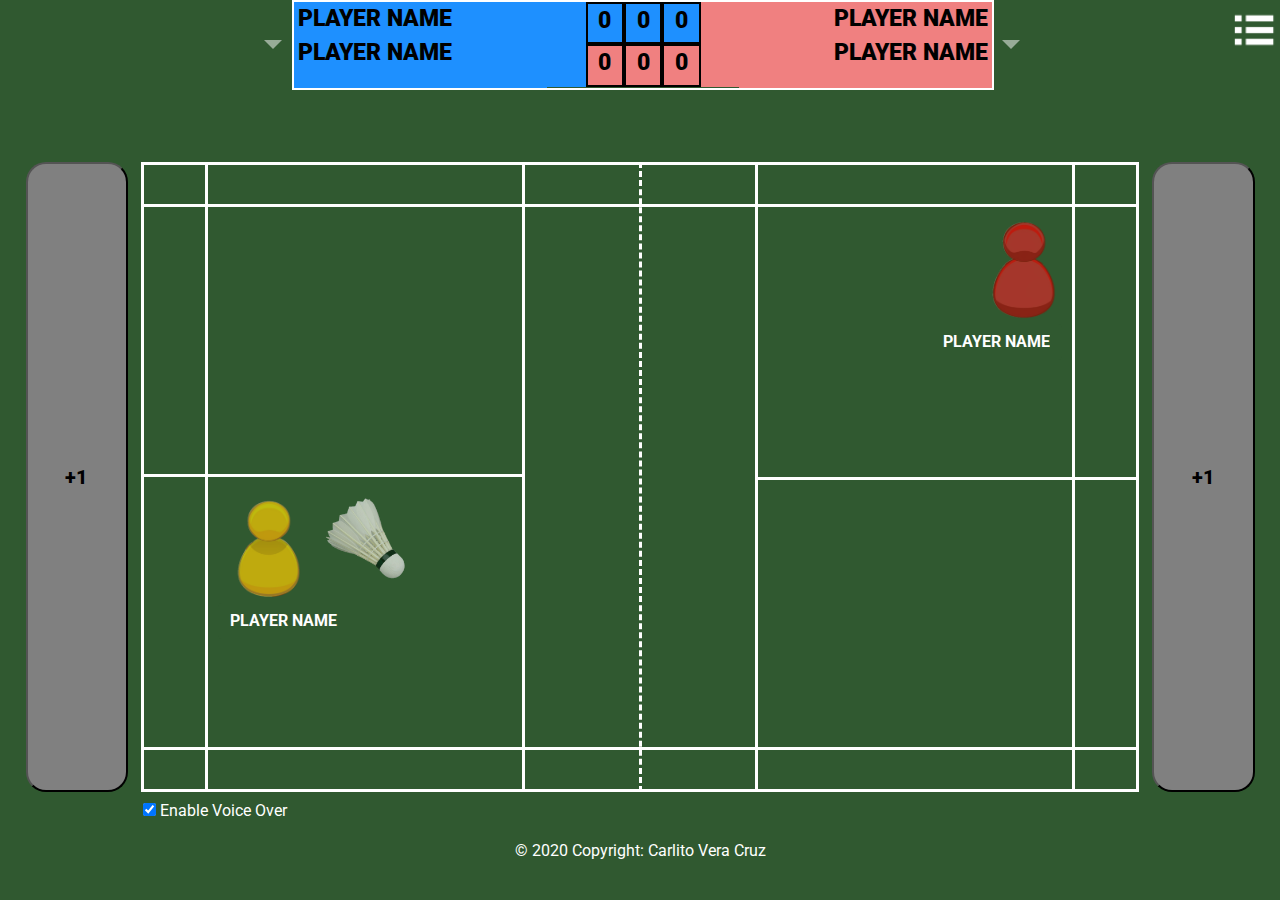
<file: index.html>
<!DOCTYPE html>
<html lang="en">
    <head>
        <meta charset="UTF-8">
        <meta name="viewport" content="width=device-width, initial-scale=1.0">
        <title>Badminton Scorer</title>

        <link rel="stylesheet" href="https://maxcdn.bootstrapcdn.com/bootstrap/4.1.3/css/bootstrap.min.css" />
        <link rel="stylesheet" href="https://use.fontawesome.com/releases/v5.6.1/css/all.css" integrity="sha384-gfdkjb5BdAXd+lj+gudLWI+BXq4IuLW5IT+brZEZsLFm++aCMlF1V92rMkPaX4PP" crossorigin="anonymous" />
        <link href="https://fonts.googleapis.com/css?family=Roboto:400,700" rel="stylesheet" />

        <link rel="stylesheet" href="assets/css/court.css" type="text/css" />
        <link rel="stylesheet" href="assets/css/style.css" type="text/css" />
        <link rel="stylesheet" href="assets/css/shuttle.css" type="text/css" />
        <link rel="stylesheet" href="assets/css/player.css" type="text/css" />
    </head>
    <body id="court-body" onload="startNewMatch()">
        <header>
            <section class="container-fluid score-board-container">
                <section class="container-fluid left-player-container">
                    <nav class="navbar navbar-dark navbar-expand-sm header-navbar">
                        <ul class="navbar-nav ml-auto">
                            <li class="nav-item dropdown left-player-dropdown">
                                <a class="nav-link dropdown-toggle" href="#" id="navLeftPlayerDropdownMenuLink" role="button" data-toggle="dropdown" aria-haspopup="true" aria-expanded="false"></a>
                                <div class="dropdown-menu dropdown-menu-right" aria-labelledby="navLeftPlayerDropdownMenuLink">
                                    <a class="dropdown-item" id="team-a-yellow-card" onclick="issueYellowCard('left')">Issue Yellow Card</a>
                                    <a class="dropdown-item" id="team-a-red-card" onclick="issueRedCard('left')">Issue Red Card</a>
                                    <a class="dropdown-item" id="team-a-black-card" onclick="issueBlackCard('left')">Issue Black Card</a>
                                </div>
                            </li>
                        </ul>
                    </nav>
                </section>
                <section class="row container-fluid player-score-board-container">
                    <div class="col container-fluid team-a-players">
                        <p id="team-a-names">PLAYER NAME<br>PLAYER NAME</p>
                    </div>
                    <div class="col container-fluid warning-cards">
                        <div class="row team-a-warning" id="team-a-second-yellow-warning">
                            <p id="team-a-second-warning"></p>
                        </div>
                        <div class="row team-a-warning" id="team-a-black-warning">
                            <p></p>
                        </div>
                    </div>
                    <div class="col container-fluid warning-cards">
                        <div class="row team-a-warning" id="team-a-first-yellow-warning">
                            <p id="team-a-first-warning"></p>
                        </div>
                        <div class="row team-a-warning" id="team-a-red-warning">
                            <p></p>
                        </div>
                    </div>
                    <div class="col container-fluid set-one">
                        <div class="row team-a-set-one">
                            <p id="team-a-set-one">21</p>
                        </div>
                        <div class="row team-b-set-one">
                            <p id="team-b-set-one">21</p>
                        </div>
                    </div>
                    <div class="col container-fluid set-two">
                        <div class="row team-a-set-two">
                            <p id="team-a-set-two">21</p>
                        </div>
                        <div class="row team-b-set-two">
                            <p id="team-b-set-two">21</p>
                        </div>
                    </div>
                    <div class="col container-fluid set-three">
                        <div class="row team-a-set-three">
                            <p id="team-a-set-three">21</p>
                        </div>
                        <div class="row team-b-set-three">
                            <p id="team-b-set-three">21</p>
                        </div>
                    </div>
                    <div class="col container-fluid warning-cards">
                        <div class="row team-b-warning" id="team-b-first-yellow-warning">
                            <p id="team-b-first-warning"></p>
                        </div>
                        <div class="row team-b-warning" id="team-b-red-warning">
                            <p></p>
                        </div>
                    </div>
                    <div class="col container-fluid warning-cards">
                        <div class="row team-b-warning" id="team-b-second-yellow-warning">
                            <p id="team-b-second-warning"></p>
                        </div>
                        <div class="row team-b-warning" id="team-b-black-warning">
                            <p></p>
                        </div>
                    </div>
                    <div class="col container-fluid team-b-players">
                        <p id="team-b-names">PLAYER NAME<br>PLAYER NAME</p>
                    </div>
                </section>
                <section class="container-fluid right-player-container">
                    <nav class="navbar navbar-dark navbar-expand-sm header-navbar">
                        <ul class="navbar-nav ml-auto">
                            <li class="nav-item dropdown right-player-dropdown">
                                <a class="nav-link dropdown-toggle" href="#" id="navRightPlayerDropdownMenuLink" role="button" data-toggle="dropdown" aria-haspopup="true" aria-expanded="false"></a>
                                <div class="dropdown-menu dropdown-menu-left" aria-labelledby="navRightPlayerDropdownMenuLink">
                                    <a class="dropdown-item" id="team-b-yellow-card" onclick="issueYellowCard('right')">Issue Yellow Card</a>
                                    <a class="dropdown-item" id="team-b-red-card" onclick="issueRedCard('right')">Issue Red Card</a>
                                    <a class="dropdown-item" id="team-b-black-card" onclick="issueBlackCard('right')">Issue Black Card</a>
                                </div>
                            </li>
                        </ul>
                    </nav>
                </section>
            </section>
            <section class="container-fluid setup-menu-container">
                <nav class="navbar navbar-light navbar-expand-sm header-navbar">
                    <ul class="navbar-nav ml-auto">
                        <li class="nav-item dropdown">
                            <a class="nav-link navbar-toggler-icon" href="#" id="navSetupMenuDropdownMenuLink" role="button" data-toggle="dropdown" aria-haspopup="true" aria-expanded="false"></a>
                            <div class="dropdown-menu dropdown-menu-right" id="menu-dropdown-list" aria-labelledby="navSetupMenuDropdownMenuLink">
                                <a class="dropdown-item" id="new-match" href="index.html" >New Match</a>
                                <a class="dropdown-item" id="end-match" onclick="endMatch()">End Current Match</a>
                                <a class="dropdown-item" data-toggle="modal" data-target="#contact-me">Contact the Developer</a>
                                <a class="dropdown-item" data-toggle="modal" data-target="#how-to-guide">About the App</a>
                            </div>
                        </li>
                    </ul>
                </nav>
            </section>
        </header>
        <section>
            <div class="container-fluid master-container">
                <div class="row container-row">
                    <div class="col scorer-col">
                        <button class="score-style left-scorer" onclick="incrementScore('left')">+1</button>
                    </div>
                    <div class="row court-row">
                        <div class="col top-sideline">
                        </div>
                        <div class="col left-court-area">
                            <div class="col left-court-long-service-line">
                            </div>
                            <div class="row left-court-left-service-area">
                                <img src="assets/images/blue-player.png" alt="dropdown image" class="img-responsive team-a-player-1-img">
                                <img id="left-court-left-side-shuttle" class="left-court-shuttles" alt="left-court-shuttles" src="assets/images/left-shuttle.png" >
                                <input type="text" class="form-control control-border team-player left-team-player" name="team-a-player-1" data-form-field="team-a-player-1" id="team-a-player-1" value="PLAYER NAME"/>
                            </div>
                            <div class="row left-court-right-service-area">
                                <img src="assets/images/yellow-player.png" alt="dropdown image" class="img-responsive team-a-player-2-img">
                                <img id="left-court-right-side-shuttle" class="left-court-shuttles" alt="left-court-shuttles" src="assets/images/left-shuttle.png" >
                                <input type="text" class="form-control control-border team-player left-team-player" name="team-a-player-2" data-form-field="team-a-player-2" id="team-a-player-2" value="PLAYER NAME" />
                            </div>
                        </div>
                        <div class="col left-net-area">
                        </div>
                        <div class="col right-net-area">
                        </div>
                        <div class="col right-court-area">
                            <div class="row right-court-right-service-area">
                                <img src="assets/images/red-player.png" alt="dropdown image" class="img-responsive team-b-player-2-img">
                                <img id="right-court-right-side-shuttle" class="right-court-shuttles" alt="right-court-shuttles" src="assets/images/right-shuttle.png">
                                <input type="text" class="form-control control-border team-player right-team-player" name="team-b-player-2" data-form-field="team-b-player-2" id="team-b-player-2" value="PLAYER NAME"/>
                            </div>
                            <div class="row right-court-left-service-area">
                                <img src="assets/images/green-player.png" alt="dropdown image" class="img-responsive team-b-player-1-img">
                                <img id="right-court-left-side-shuttle" class="right-court-shuttles" alt="right-court-shuttles" src="assets/images/right-shuttle.png" >
                                <input type="text" class="form-control control-border team-player right-team-player" name="team-b-player-1" data-form-field="team-b-player-1" id="team-b-player-1" value="PLAYER NAME"/>
                            </div>
                            <div class="col right-court-long-service-line">
                            </div>
                        </div>
                        <div class="col bottom-sideline">
                        </div>
                    </div>
                    <div class="col scorer-col">
                        <button class="score-style right-scorer" onclick="incrementScore('right')">+1</button>
                    </div>
                </div>
            </div>
        </section>
        <section>
            <div class="container-fluid in-game-voice-over">
                <input type="checkbox" name="in-game-voice-over" id="in-game-voice-over" checked onchange="enableInGameVoiceOver()"> 
                <label for="in-game-voice-over" class="checkbox-container">Enable Voice Over   
                </label>
            </div>
        </section>
        <footer>
            <div class="container-fluid footer-container">
                <nav class="navbar navbar-dark navbar-expand-sm footer-navbar">
                    <div class="row copyright-row">
                        <div class="col-12 col-lg-auto copyright-col">
                            <div class="footer-copyright text-center">© 2020 Copyright: Carlito Vera Cruz</div>
                        </div>
                    </div>
                </nav>
            </div>
        </footer>
        
        <!-- **** Modal for Game Scorer Menu Settings **** -->
        <div class="container-fluid modal" tabindex="-1" role="dialog" id="game-settings" data-backdrop="static" data-keyboard="false">
            <div class="container-fluid modal-dialog modal-dialog-centered game-settings-dialog">
                <div class="container-fluid modal-content">
                    <div class="container-fluid modal-header">
                        <h4 class="modal-title">Badminton Scorer Settings (Best of 3 Sets of 21 points)</h4>
                    </div>
                    <div class="container-fluid modal-body">
                    <div class="row">
                        <div class="col container-fluid mini-court-settings">
                            <div class="row mini-court">
                                <div class="col mini-left-court-long-service-line">
                                    <div class="row mini-corner-service-line left-mini-corner-service-line">
                                    </div>
                                    <div class="row mini-court-back-service-area">
                                    </div>
                                    <div class="row mini-court-back-service-area">
                                    </div>
                                    <div class="row mini-corner-service-line">
                                    </div>
                                </div>
                                <div class="col mini-left-court-area">
                                    <div class="row mini-court-service-line left-mini-corner-service-line">
                                    </div>
                                    <div class="row mini-court-service-area">
                                        <div class="container-fluid mini-left-court-left-player-container">
                                            <div class="player-font-dropdown mini-top-court-players">
                                                <button class="btn btn-primary dropdown-toggle player-drop-down-toggle" type="button" data-toggle="dropdown">
                                                    <img src="assets/images/blue-player.png" alt="dropdown image" class="img-responsive mini-team-a-player-1-img">
                                                    <span class="caret"></span>
                                                </button>
                                                <ul class="dropdown-menu left-drop-down-menu">
                                                    <li><a class="player-color blue-player-font" href="#">Blue</a></li>
                                                    <li><a class="player-color green-player-font" href="#">Green</a></li>
                                                    <li><a class="player-color pink-player-font" href="#">Pink</a></li>
                                                    <li><a class="player-color red-player-font" href="#">Red</a></li>
                                                    <li><a class="player-color yellow-player-font" href="#">Yellow</a></li>
                                                </ul>
                                            </div>
                                        </div>
                                        <img id="mini-left-court-left-side-shuttle" class="img-responsive mini-left-court-shuttles" alt="left-court-shuttles" src="assets/images/left-shuttle.png" >
                                        <input type="text" class="form-control control-border mini-team-player mini-left-team-player" name="mini-team-a-player-1" data-form-field="mini-team-a-player-1" id="mini-team-a-player-1" placeholder="ENTER PLAYER NAME HERE" />
                                    </div>
                                    <div class="row mini-court-service-area">
                                        <div class="container-fluid mini-left-court-right-player-container">
                                            <div class="player-font-dropdown mini-bottom-court-players">
                                                <button class="btn btn-primary dropdown-toggle player-drop-down-toggle" type="button" data-toggle="dropdown">
                                                    <img src="assets/images/yellow-player.png" alt="dropdown image" class="img-responsive mini-team-a-player-2-img">
                                                    <span class="caret"></span>
                                                </button>
                                                <ul class="dropdown-menu left-drop-down-menu">
                                                    <li><a class="player-color blue-player-font" href="#">Blue</a></li>
                                                    <li><a class="player-color green-player-font" href="#">Green</a></li>
                                                    <li><a class="player-color pink-player-font" href="#">Pink</a></li>
                                                    <li><a class="player-color red-player-font" href="#">Red</a></li>
                                                    <li><a class="player-color yellow-player-font" href="#">Yellow</a></li>
                                                </ul>
                                            </div>
                                        </div>
                                        <img id="mini-left-court-right-side-shuttle" class="img-responsive mini-left-court-shuttles" alt="left-court-shuttles" src="assets/images/left-shuttle.png" >
                                        <input type="text" class="form-control control-border mini-team-player mini-left-team-player" name="mini-team-a-player-2" data-form-field="mini-team-a-player-2" id="mini-team-a-player-2" placeholder="ENTER PLAYER NAME HERE" />
                                    </div>
                                    <div class="row mini-court-service-line">
                                    </div>
                                </div>
                                <div class="col mini-left-net-area"></div>
                                <div class="col mini-right-net-area"></div>
                                <div class="col mini-right-court-area">
                                    <div class="row mini-court-service-line">
                                    </div>
                                    <div class="row mini-court-service-area">
                                        <div class="container-fluid mini-right-court-right-player-container">
                                            <div class="player-font-dropdown mini-top-court-players">
                                                <button class="btn btn-primary dropdown-toggle player-drop-down-toggle" type="button" data-toggle="dropdown">
                                                    <img src="assets/images/red-player.png" alt="dropdown image" class="img-responsive mini-team-b-player-2-img">
                                                    <span class="caret"></span>
                                                </button>
                                                <ul class="dropdown-menu right-drop-down-menu">
                                                    <li><a class="player-color blue-player-font" href="#">Blue</a></li>
                                                    <li><a class="player-color green-player-font" href="#">Green</a></li>
                                                    <li><a class="player-color pink-player-font" href="#">Pink</a></li>
                                                    <li><a class="player-color red-player-font" href="#">Red</a></li>
                                                    <li><a class="player-color yellow-player-font" href="#">Yellow</a></li>
                                                </ul>
                                            </div>
                                        </div>
                                        <img id="mini-right-court-right-side-shuttle" class="img-responsive mini-right-court-shuttles" alt="right-court-shuttles" src="assets/images/right-shuttle.png" >
                                        <input type="text" class="form-control control-border mini-team-player mini-right-team-player" name="mini-team-b-player-2" data-form-field="mini-team-b-player-2" id="mini-team-b-player-2" placeholder="ENTER PLAYER NAME HERE" />
                                    </div>
                                    <div class="row mini-court-service-area">
                                        <div class="container-fluid mini-right-court-left-player-container">
                                            <div class="player-font-dropdown mini-bottom-court-players">
                                                <button class="btn btn-primary dropdown-toggle player-drop-down-toggle" type="button" data-toggle="dropdown">
                                                    <img src="assets/images/green-player.png" alt="dropdown image" class="img-responsive mini-team-b-player-1-img">
                                                    <span class="caret"></span>
                                                </button>
                                                <ul class="dropdown-menu right-drop-down-menu">
                                                    <li><a class="player-color blue-player-font" href="#">Blue</a></li>
                                                    <li><a class="player-color green-player-font" href="#">Green</a></li>
                                                    <li><a class="player-color pink-player-font" href="#">Pink</a></li>
                                                    <li><a class="player-color red-player-font" href="#">Red</a></li>
                                                    <li><a class="player-color yellow-player-font" href="#">Yellow</a></li>
                                                </ul>
                                            </div>
                                        </div>
                                        <img id="mini-right-court-left-side-shuttle" class="img-responsive mini-right-court-shuttles" alt="right-court-shuttles" src="assets/images/right-shuttle.png" >
                                        <input type="text" class="form-control control-border mini-team-player mini-right-team-player" name="mini-team-b-player-1" data-form-field="mini-team-b-player-1" id="mini-team-b-player-1" placeholder="ENTER PLAYER NAME HERE" />
                                    </div>
                                    <div class="row mini-court-service-line">
                                    </div>
                                </div>
                                <div class="col mini-right-court-long-service-line">
                                    <div class="row mini-corner-service-line">
                                    </div>
                                    <div class="row mini-court-back-service-area">
                                    </div>
                                    <div class="row mini-court-back-service-area">
                                    </div>
                                    <div class="row mini-corner-service-line">
                                    </div>
                                </div>
                            </div>
                        </div>
                        <div class="container-fluid match-type-container">
                            <label>Match Type</label>
                            <label class="radio-container" onclick="showHidePlayers('mini', 'hide', 1)">Singles
                                <input type="radio" checked name="match-type" id="single-match">
                                <span class="player-checkmark"></span>
                            </label>
                            <label class="radio-container" onclick="showHidePlayers('mini', 'show', 2)">Doubles
                                <input type="radio" name="match-type" id="double-match">
                                <span class="player-checkmark"></span>
                            </label>
                        </div>
                        <div class="container-fluid server-side-container">
                            <label>Service</label>
                            <label class="radio-container" onclick="showHideShuttle('mini', 'left', 'right')">Left
                                <input type="radio" checked name="service-side" id="left-service">
                                <span class="shuttle-checkmark"></span>
                            </label>
                            <label class="radio-container" onclick="showHideShuttle('mini', 'right', 'right')">Right
                                <input type="radio" name="service-side" id="right-service">
                                <span class="shuttle-checkmark"></span>
                            </label>
                        </div>
                        <div class="container-fluid game-interval-container">
                            <input type="checkbox" name="mid-interval-break" id="mid-interval-break" checked onchange="enableMidIntervalInput()">
                            <label for="mid-interval-seconds" class="checkbox-container">Mid-Interval (sec):
                                <input type="number" min="30" max="60" onkeypress="validateKeyPress(event)" name="mid-interval-seconds" id="mid-interval-seconds" value="60">
                            </label><br>
                            <input type="checkbox" name="full-interval-break" id="full-interval-break" checked onchange="enableFullIntervalInput()">
                            <label for="full-interval-seconds" class="checkbox-container">Full-Interval (sec):
                                <input type="number" min="60" max="120" onkeypress="validateKeyPress(event)" name="full-interval-seconds" id="full-interval-seconds" value="120">
                            </label>
                        </div>
                        <div class="container-fluid game-voice-over">
                            <input type="checkbox" name="voice-over" id="voice-over" checked onchange="enableVoiceOver()"> 
                            <label for="voice-over" class="checkbox-container">Enable Voice Over   
                            </label>
                        </div>
                    </div>
                    <div class="row">
                        <button class="start-match-btn" data-dismiss="modal" onclick="gameStart()">START MATCH</button>
                    </div>
                    </div>
                </div>
            </div>
        </div>

        <!-- **** Modal for Game Interval Timer **** -->
        <div class="container-fluid modal" tabindex="-1" role="dialog" id="game-interval" data-backdrop="static" data-keyboard="false">
            <div class="container-fluid modal-dialog modal-dialog-centered">
                <div class="container-fluid modal-content">
                    <div class="modal-header">
                        <h4 class="modal-title">Game Interval</h4>
                    </div>
                    <div class="container-fluid modal-body" id="game-set-interval">
                        <h5 id="interval-timer">...</h5>
                        <button data-dismiss="modal" id="start-new-set">Start Set</button>
                    </div>
                </div>
            </div>
        </div>

        <!-- **** Modal for Orientation Change Alert **** -->
        <div class="container-fluid modal" tabindex="-1" role="dialog" id="change-orientation" data-backdrop="static" data-keyboard="false">
            <div class="container-fluid modal-dialog modal-dialog-centered">
                <div class="container-fluid modal-content">
                    <div class="modal-header">
                        <h6 class="modal-title">Change Orientation</h6>
                    </div>
                    <div class="container-fluid modal-body">
                        <p>This App is designed for Landscape view only. Please kindly rotate your device 90 degrees clockwise (or counter-clockwise)</p>
                        <button type="button" class="btn btn-primary" data-dismiss="modal">Got it!</button>
                    </div>
                </div>
            </div>
        </div>

        <!-- **** Modal for End Game Match **** -->
        <div class="container-fluid modal" tabindex="-1" role="dialog" id="end-game-set" data-backdrop="static" data-keyboard="false">
            <div class="container-fluid modal-dialog modal-dialog-centered">
                <div class="container-fluid modal-content">
                    <div class="modal-header">
                        <h4 class="modal-title" id="game-set">Match not yet finished!</h4>
                    </div>
                    <div class="container-fluid modal-body">
                        <div class="md-form">
                        <textarea id="additional-notes" class="md-textarea form-control" rows="4"></textarea>
                        <label data-error="wrong" data-success="right" for="additional-notes">Additional Notes</label>
                        </div>
                    </div>
                    <div class="modal-footer">
                        <button type="button" class="btn btn-primary" onclick="showGameResult()">Proceed</button>
                        <button type="button" class="btn btn-secondary" data-dismiss="modal" id="cancel-game">Cancel</button>
                    </div>
                </div>
            </div>
        </div>

        <!-- **** Modal for End Game Result Match **** -->
        <div class="container-fluid modal" tabindex="-1" role="dialog" id="end-game-result" data-backdrop="static" data-keyboard="false">
            <div class="container-fluid modal-dialog modal-dialog-centered modal-lg">
                <div class="container-fluid modal-content" id="end-game-content">
                    <div class="modal-header">
                        <h4 class="modal-title">Game Match Results</h4>
                    </div>
                    <div class="container-fluid modal-body">
                        <h6>Tally Score Board</h6>
                        <table id="main-tally-score-board" style="width:100%">
                            <tr id="score-board-headings">
                                <th id="game-set-col">Game Set</th>
                                <td>Players</td>
                                <td>Total</td>
                            </tr>
                            <tr id="main-tally-set-1-a">
                                <th class="score-tally-set" id="score-tally-set-1" rowspan="2">Set 1</th>
                                <td class="tally-team-a-players">Team A</td>
                                <td id="tally-team-a-set-one">0</td>
                            </tr>
                            <tr id="main-tally-set-1-b">
                                <td class="tally-team-b-players">Team B</td>
                                <td id="tally-team-b-set-one">0</td>
                            </tr>
                            <tr id="main-tally-set-2-a">
                                <th class="score-tally-set" id="score-tally-set-2" rowspan="2">Set 2</th>
                                <td class="tally-team-a-players">Team A</td>
                                <td id="tally-team-a-set-two">0</td>
                            </tr>
                            <tr id="main-tally-set-2-b">
                                <td class="tally-team-b-players">Team B</td>
                                <td id="tally-team-b-set-two">0</td>
                            </tr>
                            <tr id="main-tally-set-3-a">
                                <th id="score-tally-set-3" rowspan="2">Set 3</th>
                                <td class="tally-team-a-players">Team A</td>
                                <td id="tally-team-a-set-three">0</td>
                            </tr>
                            <tr id="main-tally-set-3-b">
                                <td class="tally-team-b-players">Team B</td>
                                <td id="tally-team-b-set-three">0</td>
                            </tr>
                        </table>
                        <h6>Warning Cards</h6>
                        <table id="warning-cards" style="width:25vw">
                            <tr>
                                <td>Players</td>
                                <td>--</td>
                                <td>--</td>
                                <td>--</td>
                                <td>--</td>
                            </tr>
                            <tr>
                                <td class="tally-team-a-players">Player One</td>
                                <td id="team-a-yellow-one">--</td>
                                <td id="team-a-yellow-two">--</td>
                                <td id="team-a-red">--</td>
                                <td id="team-a-black">--</td>
                            </tr>
                            <tr>
                                <td class="tally-team-b-players">Player Two</td>
                                <td id="team-b-yellow-one">--</td>
                                <td id="team-b-yellow-two">--</td>
                                <td id="team-b-red">--</td>
                                <td id="team-b-black">--</td>
                            </tr>
                        </table>
                        <h6 id="umpire-notes">Additional Notes:</h6>
                    </div>
                    <div class="modal-footer">
                        <button type="button" class="btn btn-primary" onclick="enableNewGame()">Done</button>
                    </div>
                </div>
            </div>
        </div>

        <!-- **** Modal for Contact the Developer **** -->
        <div class="container-fluid modal" tabindex="-1" role="dialog" id="contact-me">
            <div class="container-fluid modal-dialog modal-dialog-centered modal-lg">
                <div class="container-fluid modal-content">
                    <div class="modal-header text-center">
                        <h4 class="modal-title w-100 font-weight-bold" id="modal-title-contact">Write to us!</h4>
                        <button type="button" class="close" data-dismiss="modal" aria-label="Close">
                        <span aria-hidden="true">&times;</span>
                        </button>
                    </div>
                    <div class="modal-body mx-3">
                        <div class="md-form mb-5">
                        <i class="fas fa-user prefix grey-text"></i>
                        <input type="text" id="sender-name" class="form-control validate" required>
                        <label data-error="wrong" data-success="right" for="sender-name">Your name</label>
                        </div>

                        <div class="md-form mb-5">
                        <i class="fas fa-envelope prefix grey-text"></i>
                        <input type="email" id="sender-email" class="form-control validate" onfocusout="validateEmail()">
                        <label data-error="wrong" data-success="right" for="sender-email" id="valid-email">Your email</label>
                        </div>

                        <div class="md-form mb-5">
                        <i class="fas fa-tag prefix grey-text"></i>
                        <input type="text" id="subject" class="form-control validate" required>
                        <label data-error="wrong" data-success="right" for="subject">Subject</label>
                        </div>

                        <div class="md-form">
                        <i class="fas fa-edit prefix grey-text"></i>
                        <textarea id="message" class="md-textarea form-control" rows="4" required></textarea>
                        <label data-error="wrong" data-success="right" for="message">Your message</label>
                        </div>

                    </div>
                    <div class="modal-footer d-flex justify-content-center">
                        <button class="btn btn-unique" onclick="sendMail()">Send <i class="fas fa-paper-plane ml-1"></i></button>
                    </div>
                </div>
            </div>
        </div>

        <!-- **** Modal for Badminton Scorer Guide **** -->
        <div class="container-fluid modal" tabindex="-1" role="dialog" id="how-to-guide" data-backdrop="static" data-keyboard="false">
            <div class="container-fluid modal-dialog modal-dialog-centered modal-lg">
                <div class="container-fluid modal-content">
                    <div class="modal-header text-center">
                        <h4 class="modal-title w-100 font-weight-bold" id="modal-title-guide">Badminton Scoring System Guide</h4>
                    </div>
                    <div class="modal-body mx-3">
                        <div class="md-form">
                            <p class="setting-p"> 
                                This "Badminton Scoring System" mocks up the actual scoring of a badminton game. Just like any other sports scoring system 
                                (i.e. basketball, volleyball, tennis etc) where two teams compete to score on their own side of court, this app will enable 
                                the 'badminto umpire' to enter the score when one team score point, along with other feature such as issuing penalty cards.

                            </p>
                            <p class="setting-p">
                                (Note: Again, this is a scoring system for badminton game, this is not a game app! :) )
                            
                            </p>
                            <h4 class="settings-h4">Game settings</h4>
                            <p class="setting-p">This is where the 'badminton umpire' will need to setup the 'digital' court to mock-up the actual court</p>
                            <div class="game-settings-div"> <img src="assets/images/game_setting/settings.jpg" alt="digital court" class="initial-game-settings" style="height: 25vw;"></div>
                            <h5  class="settings-h5">Match Type (Singles/Doubles)</h5>
                            <br>
                            <h6 class="settings-h6">Singles</h6>
                            <div class="game-settings-div"> <img src="assets/images/game_setting/single-match-type.jpg" alt="singles match option selected" class="initial-game-settings" style="height: 5vw;"></div>
                            <p class="setting-p">if selected, there will only be one player on each side of the court to play</p>
                            <div class="game-settings-div"> <img src="assets/images/game_setting/singles-match-court.jpg" alt="single match players on court" class="initial-game-settings" style="height: 20vw;"></div>
                            <br>
                            <h6  class="settings-h6">Doubles</h6>
                            <div class="game-settings-div"> <img src="assets/images/game_setting/doubles-match-type.jpg" alt="doubles match option selected" class="initial-game-settings" style="height: 5vw;"></div>
                            <p class="setting-p">if selected, there will be two player on each side of the court to play</p>
                            <div class="game-settings-div"> <img src="assets/images/game_setting/doubles-match-court.jpg" alt="doubles match players on court" class="initial-game-settings" style="height: 20vw;"></div>
                            <br>
                            <h5  class="settings-h5">Service Side (Left/Right)</h5>
                            <p class="setting-p">
                            The player of the half court on the right side usually serve first, the umpire will toss a coin to determine which player will serve first and/or which half court sidethe player/s wants. 
                            If the toss coin winner wants to serve first then the other player will choose the half court side they want to play. Once decide, the umpire can setup the rest of the court settings 
                            </p>
                            <h6  class="settings-h6">Left Court Service</h6>
                            <p class="setting-p">choose this if the player(s) on the left half court will serve first</p>
                            <div class="game-settings-div"> <img src="assets/images/game_setting/left-court-service.jpg" alt="left court player/s to serve selected" class="initial-game-settings" style="height: 5vw;"></div>
                            <div class="game-settings-div"> <img src="assets/images/game_setting/left-court-serviceshuttle.jpg" alt="showing left player to serve" class="initial-game-settings" style="height: 20vw;"></div>
                            <br>
                            <h6  class="settings-h6">Right Court Service</h6>
                            <p class="setting-p">choose this if the player(s) on the right half court will serve first</p>
                            <div class="game-settings-div"> <img src="assets/images/game_setting/right-court-service.jpg" alt="right court player/s to serve selected" class="initial-game-settings" style="height: 5vw;"></div>
                            <div class="game-settings-div"> <img src="assets/images/game_setting/right-court-serviceshuttle.jpg" alt="showing right player to serve"  class="initial-game-settings" style="height: 20vw;"></div>
                            <br>
                            <h5  class="settings-h5">To enter Player Name</h5>
                            <p class="setting-p">click the text input area to input player name</p>
                            <div class="game-settings-div"> <img src="assets/images/game_setting/enter-player-name.jpg" alt="enter player name" class="initial-game-settings" style="height: 10vw;"></div>
                            <br>
                            <h5  class="settings-h5">To change Player color</h5>
                            <p class="setting-p">click the player icon and choose from drop-down list to change player image color</p>
                            <div class="game-settings-div"> <img src="assets/images/game_setting/change-player-color.jpg" alt="select player color" class="initial-game-settings" style="height: 15vw;"></div>
                            <br>
                            <h5  class="settings-h5">Interval (Mid/Full)</h5>
                            <p class="setting-p">Like most sports, badminton have game break time as well.</p>
                            <h6  class="settings-h6">Mid-Interval</h6>
                            <p class="setting-p">
                                In a official badminton game, players have 60sec interval time, when a team/player reaches the mid-interval points of 11pts. 
                                At the end of a game set, player(s) have 2 minutes full interval before the next set commence
                            </p>
                            <div class="game-settings-div"> <img src="assets/images/game_setting/interval-settings.jpg" alt="interval timer settings selection" class="initial-game-settings" style="height: 5vw;"></div>
                            <p class="setting-p">Interval timer activated</p>
                            <div class="game-settings-div"> <img src="assets/images/game_setting/interval-activated.jpg" alt="interval timer activated" class="initial-game-settings" style="height: 20vw;"></div>
                            <br>
                            <h5  class="settings-h5">Voice-Over</h5>
                            <p class="setting-p">If selected, a voice-over will speak the player/s score as the game move-on</p>
                            <div class="game-settings-div"> <img src="assets/images/game_setting/voice-over-settings.jpg" alt="voice over selection" class="initial-game-settings" style="height: 3vw;"></div>
                            <br>
                            <h5  class="settings-h5">Game-Start</h5>
                            <p class="setting-p">Once the 'badminton umpire is satisfied with the court arrangement, the scoring system can begin when the Start button is clicked</p>
                            <div class="game-settings-div"> <img src="assets/images/game_setting/start-button.jpg" alt="start button" class="initial-game-settings" style="height: 3vw;"></div>
                            <br>
                            <h5  class="settings-h5">Score-button</h5>
                            <p class="setting-p">There are one score button located at each end of the court, when a player score, the corresponding button should be clicked to increment the player's score</p>
                            <div class="game-settings-div"> <img src="assets/images/game_setting/score-point.jpg" alt="tally score board" class="initial-game-settings" style="height: 20vw;"></div>
                            <br>
                            <h6  class="settings-h6">Left Half Court Player scored</h6>
                            <div class="game-settings-div"> <img src="assets/images/game_setting/left-team-scored.jpg" alt="left players score a point" class="initial-game-settings" style="height: 20vw;"></div>
                            <br>
                            <h6  class="settings-h6">Right Half Court Player scored</h6>
                            <div class="game-settings-div"> <img src="assets/images/game_setting/right-team-scored.jpg" alt="right players score a point" class="initial-game-settings" style="height: 20vw;"></div>
                            <br>
                            <h5  class="settings-h5">Tally-Score-Board</h5>
                            <p class="setting-p">Players score will be automatically reflected on the Tally Score Board</p>
                            <div class="game-settings-div"> <img src="assets/images/game_setting/tally-score-board.jpg" alt="point scored reflected on tally board" class="initial-game-settings" style="height: 5vw;"></div>
                            <br>
                            <h5  class="settings-h5">Penalty-Cards</h5>
                            <p class="setting-p">Like most sports, badminton players can get penalty as well. Badminton umpire can click the appropriate drop down button to issue penalty to the player(s). Penalty will be reflected to the Tally-Score Board (as shown below)</p>
                            <div class="game-settings-div"> <img src="assets/images/game_setting/penalty-cards.jpg" alt="penalty card issued" class="initial-game-settings" style="height: 10vw;"></div>
                            <br>
                            <h5  class="settings-h5">End of Game Match</h5>
                            <p class="setting-p">Player(s) who first win 2 sets out of 3 sets (Best of 3 set) ends the game. Badminton Umpire can input additional notes about the game sets</p>
                            <div class="game-settings-div"> <img src="assets/images/game_setting/end-match.jpg" alt="game match end popup message" class="initial-game-settings" style="height: 15vw;"></div>
                            <br>
                            <h5  class="settings-h5">Game Match Results</h5>
                            <p class="setting-p">And the game match tally score sheet will be available to view as well</p>
                            <div class="game-settings-div"> <img src="assets/images/game_setting/game-match-results.jpg" alt="game match tally score sheet pop-ups" class="initial-game-settings" style="height: 25vw;"></div>
                            <br>
                            <p class="setting-p">To learn more about badminton and the rules of the game, scoring, singles and doubles match, change of ends and service, please visit <a href="http://www.worldbadminton.com/rules/" target="_blank">http://www.worldbadminton.com/rules/</a>.</p>
                            <br>
                            <h5  class="settings-h5">Thank you!</h5>
                            <br>
                            <br>
                        </div>

                    </div>
                    <div class="modal-footer d-flex justify-content-center">
                        <button class="btn btn-unique" data-dismiss="modal" aria-label="Close">Close <i class="fas fa-paper-plane ml-1"></i></button>
                    </div>
                </div>
            </div>
        </div>
        <script src="https://code.jquery.com/jquery-3.5.1.min.js" integrity="sha256-9/aliU8dGd2tb6OSsuzixeV4y/faTqgFtohetphbbj0=" crossorigin="anonymous"></script>
        <script src="https://cdnjs.cloudflare.com/ajax/libs/popper.js/1.14.3/umd/popper.min.js" integrity="sha384-ZMP7rVo3mIykV+2+9J3UJ46jBk0WLaUAdn689aCwoqbBJiSnjAK/l8WvCWPIPm49" crossorigin="anonymous"></script>
        <script src="https://stackpath.bootstrapcdn.com/bootstrap/4.1.3/js/bootstrap.min.js" integrity="sha384-ChfqqxuZUCnJSK3+MXmPNIyE6ZbWh2IMqE241rYiqJxyMiZ6OW/JmZQ5stwEULTy" crossorigin="anonymous"></script>

        <script src="assets/js/court.js"></script>
        <script src="assets/js/score.js"></script>
        <script src="assets/js/shuttle.js"></script>
        <script src="assets/js/player.js"></script>
    </body>
</html>
</file>
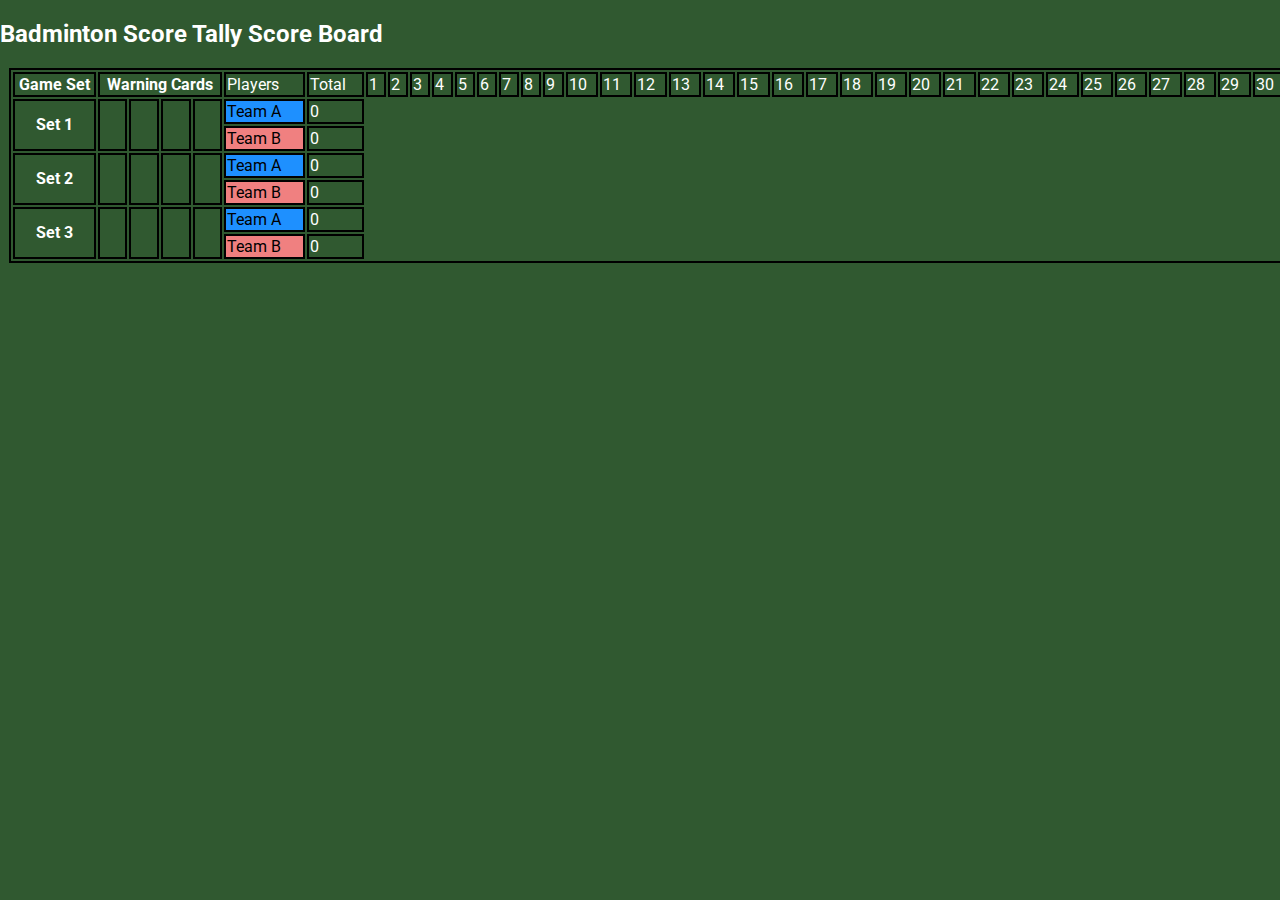
<file: tallyresult.html>
<!DOCTYPE html>
<html lang="en">
    <head>
        <meta charset="UTF-8">
        <meta name="viewport" content="width=device-width, initial-scale=1.0">
        <title>Tally Board Result</title>

        <link href="https://fonts.googleapis.com/css?family=Roboto:400,700" rel="stylesheet" />

        <link rel="stylesheet" href="assets/css/style.css" type="text/css" />
    </head>
    <body>
        <h2> Badminton Score Tally Score Board</h2>
        <table id="main-tally-score-board" style="width:100%">
            <tr id="score-board-headings">
                <th id="game-set-col">Game Set</th>
                <th id="warning-card-col" colspan="4">Warning Cards</th>
                <td>Players</td>
                <td>Total</td>
                <td>1</td>
                <td>2</td>
                <td>3</td>
                <td>4</td>
                <td>5</td>
                <td>6</td>
                <td>7</td>
                <td>8</td>
                <td>9</td>
                <td>10</td>
                <td>11</td>
                <td>12</td>
                <td>13</td>
                <td>14</td>
                <td>15</td>
                <td>16</td>
                <td>17</td>
                <td>18</td>
                <td>19</td>
                <td>20</td>
                <td>21</td>
                <td>22</td>
                <td>23</td>
                <td>24</td>
                <td>25</td>
                <td>26</td>
                <td>27</td>
                <td>28</td>
                <td>29</td>
                <td>30</td>
            </tr>
            <tr id="main-tally-set-1">
                <th class="score-tally-set" id="score-tally-set-1" rowspan="2">Set 1</th>
                <th class="warning-cards" rowspan="2"></th>
                <th class="warning-cards" rowspan="2"></th>
                <th class="warning-cards" rowspan="2"></th>
                <th class="warning-cards" rowspan="2"></th>
                <td class="tally-team-a-players">Team A</td>
                <td id="tally-team-a-set-one">0</td>
            </tr>
            <tr id="main-tally-set-1-next-sibling">
                <td class="tally-team-b-players">Team B</td>
                <td id="tally-team-b-set-one">0</td>
            </tr>
            <tr id="main-tally-set-2">
                <th class="score-tally-set" id="score-tally-set-2" rowspan="2">Set 2</th>
                <th class="warning-cards" rowspan="2"></th>
                <th class="warning-cards" rowspan="2"></th>
                <th class="warning-cards" rowspan="2"></th>
                <th class="warning-cards" rowspan="2"></th>
                <td class="tally-team-a-players">Team A</td>
                <td id="tally-team-a-set-two">0</td>
            </tr>
            <tr id="main-tally-set-2-next-sibling">
                <td class="tally-team-b-players">Team B</td>
                <td id="tally-team-b-set-two">0</td>
            </tr>
            <tr id="main-tally-set-3">
                <th id="score-tally-set-3" rowspan="2">Set 3</th>
                <th class="warning-cards" rowspan="2"></th>
                <th class="warning-cards" rowspan="2"></th>
                <th class="warning-cards" rowspan="2"></th>
                <th class="warning-cards" rowspan="2"></th>
                <td class="tally-team-a-players">Team A</td>
                <td id="tally-team-a-set-three">0</td>
            </tr>
            <tr id="main-tally-set-3-next-sibling">
                <td class="tally-team-b-players">Team B</td>
                <td id="tally-team-b-set-three">0</td>
            </tr>
        </table>

        <script src="https://code.jquery.com/jquery-3.5.1.min.js" integrity="sha256-9/aliU8dGd2tb6OSsuzixeV4y/faTqgFtohetphbbj0=" crossorigin="anonymous"></script>
        <script src="https://cdnjs.cloudflare.com/ajax/libs/popper.js/1.14.3/umd/popper.min.js" integrity="sha384-ZMP7rVo3mIykV+2+9J3UJ46jBk0WLaUAdn689aCwoqbBJiSnjAK/l8WvCWPIPm49" crossorigin="anonymous"></script>

        <script style="text/javascript" src="assets/js/index.js"></script>
        <script style="text/javascript" src="assets/js/shuttle.js"></script>
        <script style="text/javascript" src="assets/js/player.js"></script>
        <script style="text/javascript" src="assets/js/tallyscore.js"></script>
    </body>
</html>
</file>
<file: assets/css/court.css>
/* ----- Court Dimension here ----- */
.left-court-area, .right-court-area,
.left-court-long-service-line, 
.right-court-long-service-line,
.left-scorer, .right-scorer {
    height: 70vh;
}

.left-court-left-service-area,
.left-court-right-service-area,
.right-court-left-service-area,
.right-court-right-service-area {
    height: 35vh;
} 

.top-sideline, .bottom-sideline {
    height: 5vh;
    width: 80vw;
}

.left-scorer, .right-scorer {
    width: 4vw;
}


.left-net-area, .right-net-area {
    width: 9vw;
}

.left-court-area, 
.right-court-area, 
.left-court-left-service-area, 
.left-court-right-service-area, 
.right-court-left-service-area, 
.right-court-right-service-area {
    width: 30vw;
}

.left-court-long-service-line, 
.right-court-long-service-line {
    width: 5vw;
}

.score-style {
    text-align: center;
    font-size: 20px;
    font-weight: 800;    
    border-radius: 20px;
    height: 70vh;
    width: 4vw;
    align-content: center;
    justify-content: center;
    background-color: gray;
}

/* ----- Court areas positioning here ----- */
.left-court-area, 
.right-court-area, 
.left-court-left-service-area, 
.left-court-right-service-area, 
.right-court-left-service-area, 
.right-court-right-service-area, 
.left-net-area, .right-net-area,
.left-scorer, .right-scorer {
    position: relative;
    z-index: 1;
}

.left-court-long-service-line, 
.right-court-long-service-line,
.top-sideline, .bottom-sideline {
    position: absolute;
}

.top-sideline {
    top: 0;
    border-bottom: 3px solid white;
}

.bottom-sideline {
    bottom: 0;
    border-top: 3px solid white;
}

.left-scorer, .right-scorer {
    padding: 0;
    flex-basis: auto;
    flex-grow: 0;
    margin-left: 10px;
    margin-right: 10px;
    background-color: gray;
    border-radius: 20px;
    align-items: center;
}

.left-court-area, .right-court-area {
    padding: 0;
    margin: 0;
    border: 3px solid white;
    contain: content;
}

.left-net-area, .right-net-area {
    border-top: 3px solid white;
    border-bottom: 3px solid white;
}

.left-net-area {
    border-right: 3px dashed white;
}

.left-court-left-service-area, 
.right-court-left-service-area {
    border: 3px solid white;
}

.left-court-left-service-area,
.left-court-right-service-area,
.right-court-left-service-area,
.right-court-right-service-area {
    margin: 0;
    padding: 0;
    left: -3px;
    top: -3px;
} 

.left-mini-corner-service-line {
    width: 41vw;
}

.left-court-long-service-line, 
.right-court-long-service-line {
    padding: 0;
    top: -2px;
    margin: 0;
}

.left-court-long-service-line {
    left: 0;
    border-right: 3px solid white;
}

.right-court-long-service-line {
    border-left: 3px solid white;
    right: 0;
}

.top-sideline, .bottom-sideline {
    border-bottom: 3px solid white;
}

.mini-court-settings {
    position: relative;
    object-fit: contain;
    left: 2vh;
    margin-right: 0;
    margin-left: 0;    
}

.mini-left-court-long-service-line,
.mini-left-court-area,
.mini-left-net-area,
.mini-right-net-area,
.mini-right-court-area,
.mini-right-court-long-service-line {
    height: 30vh;
    border: 2px solid white;
}

.mini-left-court-long-service-line,
.mini-right-court-long-service-line {
    border: 1px solid white;
    max-width: 3vw;
}

.mini-left-court-area,
.mini-right-court-area{
    border: 1px solid white;
    max-width: 11vw;
}

.mini-left-net-area,
.mini-right-net-area {
    border: 2px solid white;
    max-width: 6vw;
}

.mini-left-net-area {
    border-right-style: dashed;
}

.mini-right-net-area {
    border-left-style: dashed;
}

.mini-corner-service-line, 
.mini-court-back-service-area {
    width: 3vw;
}

.mini-corner-service-line,
.mini-court-service-line {
    height: 3vh;
    border: 2px solid white;
}

.mini-court-back-service-area,
.mini-court-service-area {
    height: 12vh;
    border: 1px solid white;
    object-fit: contain;
}

.mini-right-court-left-player-container,
.mini-right-court-right-player-container  {
    text-align: end;
}

.mini-left-court-left-player-container,
.mini-left-court-right-player-container  {
    text-align: left;
}
.mini-right-court-long-service-line {
    left: -0.1vw;
}
.match-type-container,
.server-side-container,
.game-interval-container,
.game-voice-over {
    position: absolute;
    z-index: 999;
}

.match-type-container {
    left: 41vw;
    top: 1.4vh;
}

.server-side-container {
    left: 49vw;
    top: 1.4vh;
}

.game-interval-container {
    padding: 5px 0 5px 5px;
    top: 14.4vh;
    left: 41vw;
    width: 20vw;
}

.game-voice-over {
    top: 25.5vh;
    left: 41vw;
    width: 20vw;
    height: 6.5vh;
    padding-left: 0.5vh;
    padding-top: 1vh;
}

#mid-interval-seconds,
#full-interval-seconds {
    width: 3vw;
    padding: 0;
}

.start-match-btn {
    position: relative;
    margin: 2vh 0vh 0vh 0vh;
    width: 100%;
    background-color: lightblue;
    box-shadow: 1px 2px #888888;
    padding: 0;
    left: 0;
    font-size: 4vh;
}

.start-match-btn:hover {
    background-color: blue;
    cursor: pointer;
}

.match-type-container, .server-side-container,
.game-interval-container, .game-voice-over {
    border: 2px solid lightblue;
    box-shadow: 1px 2px #888888;
    font-size: 2vh;
    
}

.label-second {
    margin: 0;
    padding: 0;
    border: 0;
}
.match-type-container, .server-side-container {
    width: 10vw;
    padding: 0.5vh 0.5vh 0 0;
}

/* The container */
.radio-container {
    display: block;
    position: relative;
    padding: 0px;
    padding-left: 3vh;
    margin-left: 1vh;
    cursor: pointer;
    -webkit-user-select: none;
    -moz-user-select: none;
    -ms-user-select: none;
    user-select: none;
}

/* Hide the browser's default radio button */
.radio-container input {
    position: absolute;
    opacity: 0;
    cursor: pointer;
}

/* Create a custom radio button */
.player-checkmark {
    position: absolute;
    top: 0;
    left: 2px;
    height: 2vh;
    width: 2vh;
    background-color: #eee;
    border-radius: 50%;
}

.shuttle-checkmark {
    position: absolute;
    top: 0;
    left: 2px;
    height: 2vh;
    width: 2vh;
    background-color: #eee;
    border-radius: 50%;
}

/* On mouse-over, add a grey background color */
.radio-container:hover input ~ .player-checkmark {
    background-color: #ccc;
}
.radio-container:hover input ~ .shuttle-checkmark {
    background-color: #ccc;
}

/* When the radio button is checked, add a blue background */
.radio-container input:checked ~ .player-checkmark {
    background-color: #2196F3;
}
.radio-container input:checked ~ .shuttle-checkmark {
    background-color: #2196F3;
}

/* Create the indicator (the dot/circle - hidden when not checked) */
.player-checkmark:after, .shuttle-checkmark:after {
    content: "";
    position: absolute;
    display: none;
}

/* Show the indicator (dot/circle) when checked */
.radio-container input:checked ~ .player-checkmark:after {
    display: block;
}
.radio-container input:checked ~ .shuttle-checkmark:after {
    display: block;
}

/* Style the indicator (dot/circle) */
.radio-container .player-checkmark:after,
.radio-container .shuttle-checkmark:after {
 	top: 0.6vh;
	left: 0.6vh;
	width: 0.8vh;
	height: 0.8vh;
	border-radius: 50%;
	background: white;
}

input#full-interval-seconds {
    margin-left: 0.2vh;
}

@media only screen and (min-width: 568px) and (min-height: 410px) {
}


@media only screen { 
    #menu-dropdown-list {
        left: -20vw!important;
        font-size: 3vh!important;
        width: 26vw!important;
    }
    .score-board-container {
        width: 60vw!important;
    }
    .team-a-players, .team-b-players {
        font-size: 2.5vh;
        height: -webkit-fill-available;
    }

    #team-a-yellow-card,
    #team-a-red-card,
    #team-a-black-card,
    #team-b-yellow-card,
    #team-b-red-card,
    #team-b-black-card {
        padding: 2px;
        font-size: 1.5rem;
    }

    .dropdown-menu-left,
    .dropdown-menu-right {
        min-width: 20vw;
        width: 20vw;
    }
    .score-style {
        padding: 0;
        margin: 0;
        width: 8vw!important;
    }
    .scorer-col {
        padding-right: 1vw!important;
        padding-left: 1vw!important;
    }
    .game-settings-dialog {
        width: 94vw;
        margin-left: auto;
        margin-right: auto;
    }
    .mini-court-settings {
        left: 4vh;
        height: 40vh;
    }
    
    .mini-corner-service-line,
    .mini-court-back-service-area {
        width: 5vw;
    }
    
    .mini-court-service-line {
        width: 18vw;
    }   
    .mini-left-court-long-service-line, 
    .mini-left-court-area, 
    .mini-left-net-area, 
    .mini-right-net-area, 
    .mini-right-court-area, 
    .mini-right-court-long-service-line {
        height: 40vh;
    }
    .mini-left-court-long-service-line,
    .mini-right-court-long-service-line {
        max-width: 5vw;
    }
    .mini-left-court-area,
    .mini-right-court-area{
        max-width: 18vw;
    }
    .mini-court-back-service-area, 
    .mini-court-service-area {
        height: 17vh;
    }
    .mini-left-net-area,
    .mini-right-net-area {
        max-width: 9vw;
    }
    .match-type-container {
        left: 67vw;
    }
    .server-side-container {
        left: 77vw;
    }
    .game-interval-container {
        left: 67vw;
    }
    .game-voice-over {
        left: 67vw;
    }
}

@media only screen and (max-height: 420px) {
    .match-type-container,
    .server-side-container {
        top: 3vh;
    }
    .game-interval-container {
        top: 19.4vh;
    }
    .game-voice-over {
        top: 35.5vh;
    }
}

@media only screen and (max-height: 360px) {
    .game-voice-over {
        top: 36.5vh;
    }
}

@media only screen and (max-height: 280px) {
    .match-type-container, .server-side-container {
        top: 4vh;
        height: 17vh;
    }
    .game-interval-container {
        top: 20.4vh;
        height: 19vh;
    }
    .game-voice-over {
        top: 38.5vh;
    }
}
</file>
<file: assets/css/style.css>
img {
    height: 12vh;   
    position: fixed;
    transform: translate(-50%, 0%);
    opacity: 0.7;  
}

header {
    margin: 0;
    border: 0;
    display: flex;
}

.header-navbar {
    padding: 0;
    padding-top: .2rem;
    font-size: 2rem;
}

#navSetupMenuDropdownMenuLink {
    background-image: url(../images/burger-menu-white.png);
}

.setup-menu-container {
    position: absolute;
    right: 0px;
    width: 50px;
    font-size: 2rem;
}

.score-board-container,
.left-player-container,
.right-player-container,
.player-score-board-container,
.setup-menu-container {
    margin: 0;
    border: 0;
    padding: 0;
    display: flex;
}

.left-player-container,
.right-player-container {
    width: 30px;
}

.score-board-container {
    position: relative;
    height: 10vh;
    width: 35vw;
    margin-left: auto;
    margin-right: auto;
}

.player-score-board-container {
    justify-content: center;
    border: 2px solid white;
    margin: 0vw 0vw 0vw 0.5vw;
    padding: 0px 0px 0px 0px;
}

.team-a-players, .team-a-set-one, .team-a-set-two, .team-a-set-three, .team-a-warning {
    background-color: dodgerblue;
    color: black;
}

.team-b-players, .team-b-set-one, .team-b-set-two, .team-b-set-three, .team-b-warning  {
    background: lightcoral;    
    color: black;
}

.team-a-players, .team-b-players {
    font-weight: 900;
    padding-left: 0.3vw;
    padding-right: 0.3vw;
}

.team-b-players {
    text-align: end;
}

.score-tally-board {
    border: 2px solid black;
    display: flex;
    padding: 0px 0px 0px 0px;
}

.set-one, .set-two, .set-three, .warning-cards {
    padding-right: 0;
    padding-left: 0;
    flex-grow: 0;
}

.team-a-warning, .team-b-warning  {
    width: 1.5vw;
}

.team-a-set-one, .team-a-set-two, .team-a-set-three,
.team-b-set-one, .team-b-set-two, .team-b-set-three {
    border: 2px solid black;
    width: 3vw;
}

.team-a-set-one, .team-a-set-two, .team-a-set-three,
.team-b-set-one, .team-b-set-two, .team-b-set-three,
.team-a-warning, .team-b-warning  {
    height: 4.7vh;
    padding-left: 0;
    padding-right: 0;
    margin-right: 0;
    margin-left: 0;
    text-align: center;
    justify-content: center;
    font-size: 2.5vh;
    font-weight: 900;
}

body {
    font-family: "Roboto", sans-serif;
    background-color: #305930;
    color: #fff;
    height: 100vh;
    margin: 0;
    padding: 0;
    border: 0;
    contain: content;
    object-fit: contain;
    overflow-y: auto;
}

.footer-navbar {
    justify-content: center;
}

.master-container {
    position: relative;
    z-index: 1;
    margin: 0;
    padding: 0;
    display: inline-flex;
    contain: content;
    margin-top: 8vh;
}

.in-game-voice-over {
    position: relative;
    left: 10vw;
    font-size: 1rem;
}

.container-row {
    margin-left: auto;
    margin-right: auto;
    padding: 0;
    display: inline-flex;
    contain: content;
}

.court-row {
    display: inline-flex;
    contain: content;
    margin: 0;
}

li a {
    right: 4px;
    left: auto;
}

.not-active {
  pointer-events: none;
  cursor: not-allowed;
  text-decoration: none;
  color: black;
}

.initial-game-settings {
    transform: translate(0%, 0%);
    position: inherit;
    opacity: 0.9;
}

.game-settings-div {
    width: fit-content;
    background: white;
}

#change-orientation {
    width: 90vw;
}

/* ----- Setup Settings ----- */
.modal-content {
    background-color: #305930;
    padding-right: 0px;
    padding-left: 0px;
    margin: 0;
    margin-right: 0;
    margin-left: 0;    
}

.modal-body {
    font-size: 2vh;
    padding: 0.8rem;
    padding-bottom: 0;
}

.modal-header {
    padding: 1vh;
}

.modal-header h4 {
    font-size: 4vh;
}

.dropdown-item:hover {
    cursor: pointer;
    background-color: #f76606;
}

#game-interval {
    width: 28vw;
    justify-content: center;
    text-align: center;
    align-content: center;
}

#game-interval > * {
    width: 28vw;
}

#interval-timer {
    font-size: 20vh;
}

/* ***** Start of Tally Score Board Result page ***** */
#end-game-result-dialog {
    margin: 1vh;
    width: fit-content;
}

table, th, td {
  border: 2px solid black;
  margin: 1vh;
}

.rally-points {
    width: 1vw;
    text-align: center;
}

#main-tally-score-board {
    width: 100%;
}

#game-set-col {
    width: 6vw;
}

#warning-card-col {
    width: 8vw;
}

.warning-cards {
    width: 2vw;
}

.tally-team-b-players {
    background: lightcoral;
    color: black;
}

.tally-team-a-players {
    background-color: dodgerblue;
    color: black;
}

#start-new-set {
    font-weight: bolder;
    height: 6vh;
    width: 100%;
    font-size: 3vh;
}

.modal-body {
    overflow-y: auto;
    overflow-x: hidden;
}

.mb-5, .my-5 {
    margin-bottom: 0rem!important;
}

#contact-me {
    width: 50vw!important;
}

#sender-name, #sender-email, #message, #subject {
    color: black!important;
}

@media only screen and (min-width: 1365) {
    header-navbar {
        top: 0;
        right: 2vw;
        font-size: 3rem;
    }
}

@media only screen and (max-width: 1024) {
    header-navbar {
        right: 0vw;
        font-size: 2rem;
    }
}

@media only screen and (max-width: 737) {
    header-navbar {
        right: 0vw;
        font-size: 1.5rem;
    }
}

@media only screen and (min-height: 280px){
    .team-a-set-one, .team-a-set-two, .team-a-set-three,
    .team-b-set-one, .team-b-set-two, .team-b-set-three {
        border: 2px solid black;
        width: 3vw;
    }
}

@media only screen {
    #team-a-yellow-card, #team-a-red-card, 
    #team-a-black-card, #team-b-yellow-card, 
    #team-b-red-card, #team-b-black-card {
        font-size: 0.8rem;
    }
}

@media only screen and (max-height: 570px){
    .footer-copyright {
        font-size: 0.5rem;
    }
}

@media only screen and (min-width: 576px) {
    #end-game-result-dialog {
        width: 100%;
    }
}
@media (min-width: 576px) {
    #end-game-result-dialog {
        max-width: 100%;
        margin-left: auto;
        margin-right: auto;
    }
}
@media (min-width: 576px) {
    .modal-dialog {
        max-width: 100%;
        margin: 1.75rem auto;
    }
}
</file>
<file: assets/css/shuttle.css>
#left-court-left-side-shuttle,
#left-court-right-side-shuttle,
#right-court-left-side-shuttle,
#right-court-right-side-shuttle {
    display: none;
}

.left-court-shuttles {
    height: 9.5vh;
    position: relative;
    left: 10vh;
}

#left-court-left-side-shuttle,
#right-court-right-side-shuttle {
    margin-top: 5vh;
}

.right-court-shuttles {
    height: 11vh;
    position: relative;
    left: 2vh;
}

#left-court-right-side-shuttle,
#right-court-left-side-shuttle {
    margin-top: 2vh;
}

img#mini-left-court-left-side-shuttle,
img#mini-left-court-right-side-shuttle {
    position: absolute;
    left: 4vw;
    height: 6.5vh;
}

img#mini-right-court-left-side-shuttle,
img#mini-right-court-right-side-shuttle {
    position: absolute;
    right: 0.8vw;
    height: 7.5vh;   
}

@media only screen and (max-height: 280px) and (max-width: 653px) {
}
@media only screen and (max-height: 320px) and (max-width: 568px) {
}
@media only screen and (max-height: 360px) and (max-width: 640px) {
}
@media only screen and (max-height: 375px) and (max-width: 667px) {
}
@media only screen and (max-height: 375px) and (max-width: 812px) {
}
@media only screen and (max-height: 411px) and (min-width: 731px) {
}
@media only screen and (max-height: 414px) and (min-width: 736px) {
}
@media only screen and (max-height: 411px) and (max-width: 823px) {
}
/* ----- ipad and surface duo ----- */
@media only screen and (max-height: 540px) and (max-width: 720px) {
}
@media only screen and (max-height: 768px) and (max-width: 1024px) {
}
@media only screen and (max-height: 1024px) and (max-width: 1336px) {
}
</file>
<file: assets/css/player.css>
.player-font-dropdown {
    position: relative;
}

.mini-team-a-player-1-img, .mini-team-b-player-2-img,
.mini-team-a-player-2-img, .mini-team-b-player-1-img {
    height: 8vh;   
    position: fixed;
    transform: translate(-50%, 0%);
    opacity: 0.7;
    top: 0vh;
}

.team-a-player-1-img, .team-a-player-2-img,
.team-b-player-1-img, .team-b-player-2-img {
    position: relative;
}

.mini-team-a-player-1-img, .mini-team-a-player-2-img,
.mini-team-b-player-1-img, .mini-team-b-player-2-img {
    position: absolute;
}

.team-a-player-1-img, .team-a-player-2-img {
    left: 10vw;
}

.team-b-player-1-img, .team-b-player-2-img {
    left: 21vw;
}

.team-a-player-1-img, .team-b-player-2-img {
    margin-top: 6vh;
}

.team-a-player-2-img, .team-b-player-1-img {
    margin-top: 2vh;
}

.team-player {
    background-color: #305930;
    position: absolute;
    /*left: 12vh;*/
    width: 24vw;
}

input#team-a-player-1, input#team-a-player-2 {
    left: 6vw;
}

input#team-b-player-1, input#team-b-player-2 {
    left: 0vw;
    text-align: end;
}

input#team-a-player-1, input#team-b-player-2 {
    margin-top: 18vh;
}

input#team-a-player-2, input#team-b-player-1 {
    margin-top: 14vh;
}


.mini-team-a-player-1-img, .mini-team-a-player-2-img {
    left: 1.3vw;
}

.mini-team-b-player-1-img, .mini-team-b-player-2-img {
    left: 14.5vw;
}

.player-font-dropdown > .dropdown-menu {
    background-color: #9fb19f;
    opacity: 0.8;
    transform: translate3d(80px, 10px, 10px)!important;
    min-width: auto;
}

/*
ul.dropdown-menu.show {
    left: -8vh!important;
}
*/
.left-drop-down-menu {
    left: -3vw!important;
}

.right-drop-down-menu {
    left: 2vw!important;
}

.player-font-dropdown > ul > li {
    font-weight: 900;
    font-size: 2vh;
    padding: 1vh;
}

.player-font-dropdown > ul > li > a {
    padding: 15px;
}

.player-drop-down-toggle {
    background-color: #305930;
    border-color: #305930;
    font-size: 1.5vh;
}

.player-drop-down-toggle:disabled {
    background-color: #305930;
    border-color: #305930;
}

.player-font-dropdown > .dropdown-menu >li:hover {
    background-color: #f76606;
}

.green-player {
    height: 10vh;   
}

.blue-player-font {
    color: blue
}

.green-player-font {
    color: green
}

.pink-player-font {
    color: pink
}

.red-player-font {
    color: red
}

.yellow-player-font {
    color: yellow
}

.bottom-court-players {
    top: 10px;
}


.mini-left-team-player {
    right: 10px;
    font-size: 1rem;
    padding: 0.5vh;
    height: 4vh;
    margin-top: 3vh;
}

.mini-right-team-player {
    left: 10px;
    font-size: 1rem;
    padding: 0.5vh;
    height: 4vh;
    margin-top: 3vh;
    text-align: end;
}

.form-control {
    color: white;
    font-weight: bolder;
}

input#mini-team-a-player-1,
input#mini-team-a-player-2,
input#mini-team-b-player-1,
input#mini-team-b-player-2 {
    background-color: #305930;
    color: white
}

.form-control:disabled, .form-control[readonly] {
    background-color: #305930;
    opacity: 1;
    border: 0;
}

/* ----- for the mini-court players ----- */
@media only screen and (max-height: 414px) {
    .team-player {
        height: 1.5rem;
        font-size: 0.7rem;
    }
    .mini-left-team-player {
        font-size: 0.5rem;
    }

    .mini-right-team-player {
        font-size: 0.5rem;
    }
}

@media only screen and (min-height: 415px) {
    .mini-left-team-player {
        font-size: 1rem;
    }

    .mini-right-team-player {
        font-size: 1rem;
    }
}

@media only screen and (max-width: 1366px) {
    .mini-team-a-player-1-img, .mini-team-a-player-2-img {
        left: 1.5vw;
    }

    .mini-team-b-player-1-img, .mini-team-b-player-2-img {
        left: 14vw;
    }
    .right-drop-down-menu {
        left: -1vw!important;
    }
}

@media only screen and (max-width: 824px) {
    .mini-team-a-player-1-img, .mini-team-a-player-2-img {
        left: 2.1vw;
    }

    .mini-team-b-player-1-img, .mini-team-b-player-2-img {
        left: 12vw;
    }
    .left-drop-down-menu {
        left: -7vw!important;
    }

    .right-drop-down-menu {
        left: -6vw!important;
    }
}

@media only screen and (max-width: 736px) {
    .mini-team-b-player-1-img, .mini-team-b-player-2-img {
        left: 11vw;
    }
    .left-drop-down-menu {
        left: -7vw!important;
    }

    .right-drop-down-menu {
        left: -10vw!important;
    }
}

@media only screen and (max-width: 668px) {
    .mini-team-a-player-1-img, .mini-team-a-player-2-img {
        left: 2.4vw;
    }

    .mini-team-b-player-1-img, .mini-team-b-player-2-img {
        left: 10.5vw;
    }

    .left-drop-down-menu {
        left: -9vw!important;
    }

    .right-drop-down-menu {
        left: -11vw!important;
    }
}

@media only screen and (max-width: 568px) {
    .mini-team-a-player-1-img, .mini-team-a-player-2-img {
        left: 2.8vw;
    }

    .mini-team-b-player-1-img, .mini-team-b-player-2-img {
        left: 9.5vw;
    }
    .left-drop-down-menu {
        left: -10vw!important;
    }

    .right-drop-down-menu {
        left: -15vw!important;
    }
}
</file>
